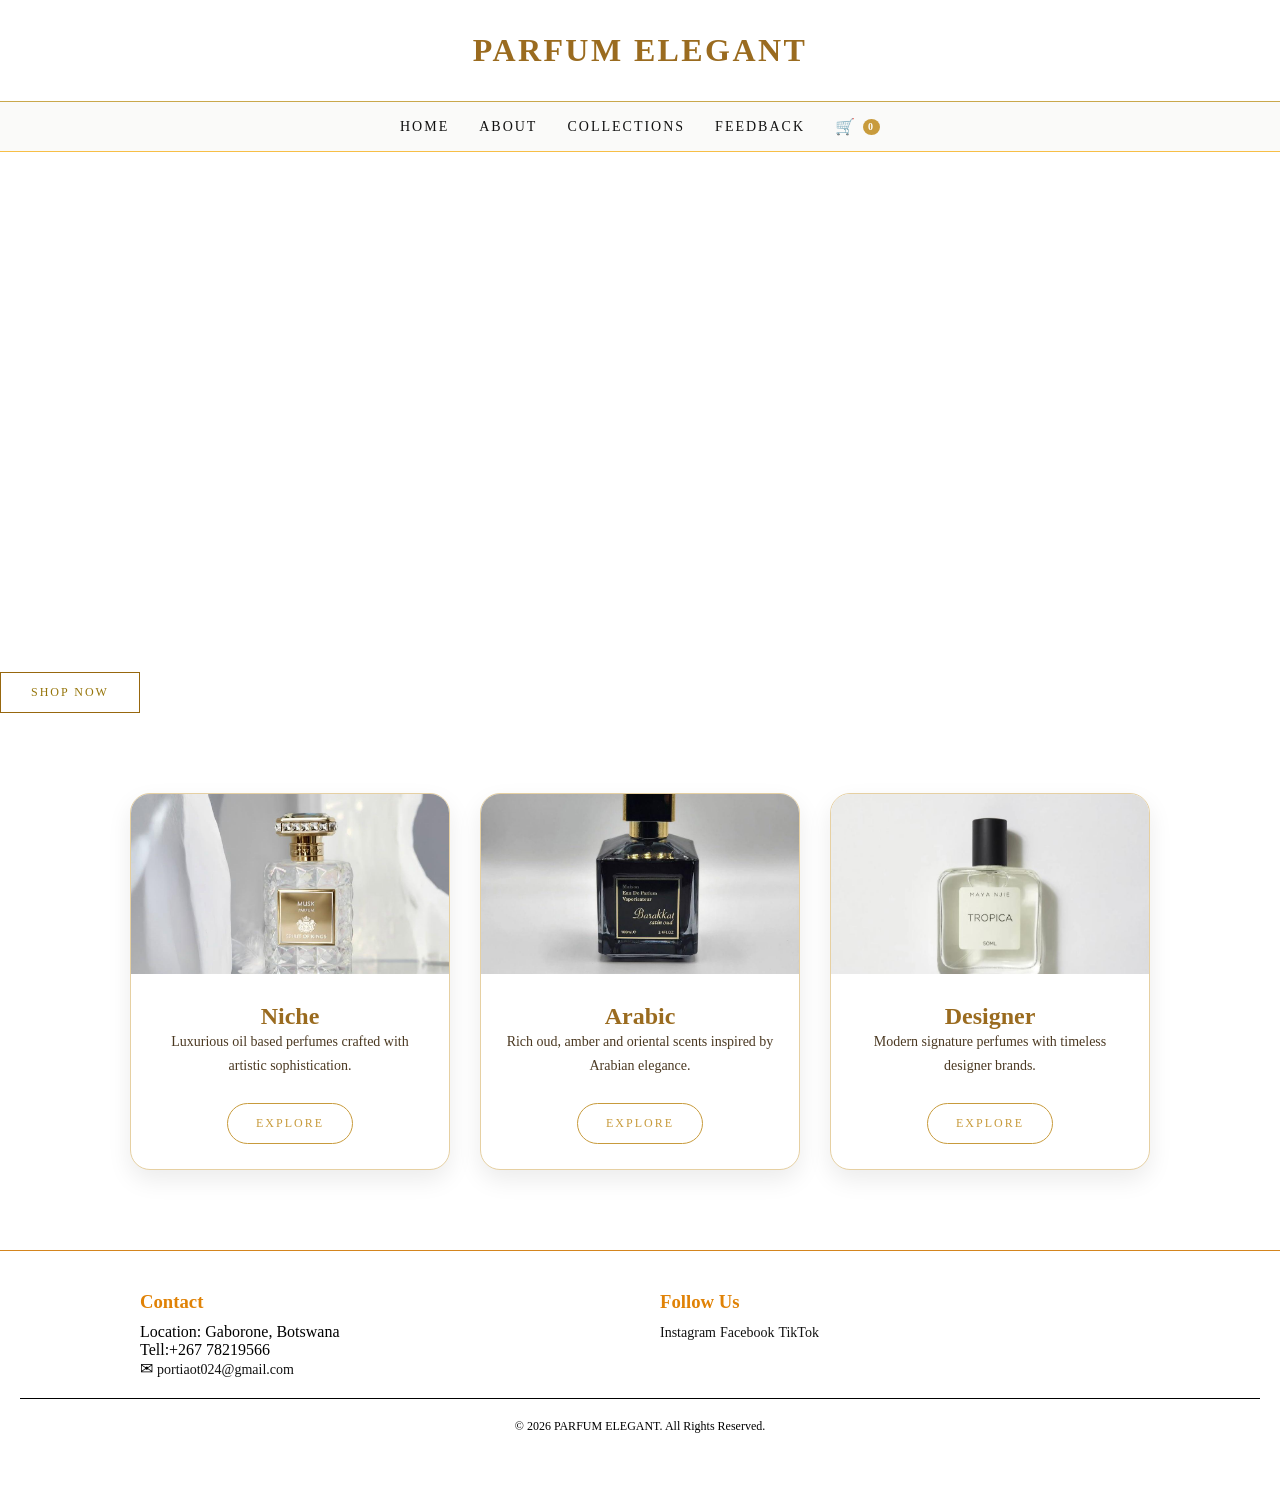
<file: index.html>
<!DOCTYPE html>
<html lang="en">
<head>
  <meta charset="UTF-8">
  <meta name="viewport" content="width=device-width,initial-scale=1.0">
  <link rel="stylesheet" href="style.css">
  <title>home page</title>
</head>
<body>
  <div class="header-title">
    <h1>PARFUM ELEGANT</h1>
  </div>
  <div class="body">
    <header>
    </header> 
    <nav>
        <div class="nav">
        <a href="index.html">Home</a>
        <a href="about.html">About</a>
        <a href="collections.html">Collections</a>
        <a href="feedback.html">Feedback</a>
        <a href="collections.html?openCart=true" class="cart-icon">🛒 <span id="cart-count">0</span></a>
    </div>
    </nav> 
    <nav>
      <div class="slideshow">
        <video autoplay muted loop playsinline class="video v1">
          <source src="video1.mp4" type="video/mp4">
        </video>
        <video autoplay muted loop playsinline class="video v2">
          <source src="video2.mp4" type="video/mp4">
        </video>
      </div>
    </nav>
    <!-- SHOP NOW BUTTON -->
    <a href="collections.html" class="shop-btn">Shop Now</a>
  </div>
</div>
<!-- CATEGORY SECTION -->
<section class="category-section">
  <!-- NICHE -->
  <div class="category-card">
    <img src="img/Niche3.jpg">
    <div class="category-content">
      <h1>Niche</h1>
      <p>
        Luxurious oil based perfumes crafted with artistic sophistication.
      </p>
      <a href="collections.html#niche" class="category-btn"> 
        Explore
      </a>
    </div>
  </div>
  <!-- ARABIC -->
  <div class="category-card">
    <img src="img/arabic8.jpg">
    <div class="category-content">
      <h1>Arabic</h1>
      <p>
        Rich oud, amber and oriental scents inspired by Arabian elegance.
      </p>
      <a href="collections.html#arabic" class="category-btn">
        Explore
      </a>
    </div>
  </div>
  <!-- DESIGNER -->
  <div class="category-card">
    <img src="img/des7.jpg">
    <div class="category-content">
      <h1>Designer</h1>
      <p>
        Modern signature perfumes with timeless designer brands.
      </p>
      <a href="collections.html#designer" class="category-btn">
        Explore
      </a>
    </div>
  </div>
</section>
   <footer class="footer">
  <div class="footer-container">
    <div class="footer-contact">
      <h3>Contact</h3>
      <p>Location: Gaborone, Botswana</p>
      <p>Tell:+267 78219566</p>
      <p>✉ <a href="mailto:portiaot024@gmail.com">portiaot024@gmail.com</a></p>
    </div>
    <div class="footer-social">
      <h3>Follow Us</h3>
      <a href="https://instagram.com" target="_blank">Instagram</a>
      <a href="https://facebook.com" target="_blank">Facebook</a>
      <a href="https://tiktok.com" target="_blank">TikTok</a>
    </div>
  </div>
  <div class="footer-bottom">
    <p>© 2026 PARFUM ELEGANT. All Rights Reserved.</p>
  </div>
</footer>

<script>
  window.addEventListener('DOMContentLoaded', () => {
    updateCartCount();
  });
  
  function updateCartCount() {
    const saved = localStorage.getItem('parfum_elegant_cart');
    let cart = [];
    if (saved) {
      try {
        cart = JSON.parse(saved);
      } catch (e) {
        cart = [];
      }
    }
    const totalCount = cart.reduce((sum, item) => sum + item.qty, 0);
    const countEl = document.getElementById('cart-count');
    if (countEl) {
      countEl.textContent = totalCount;
    }
  }
</script>
</body>
</html>
</file>
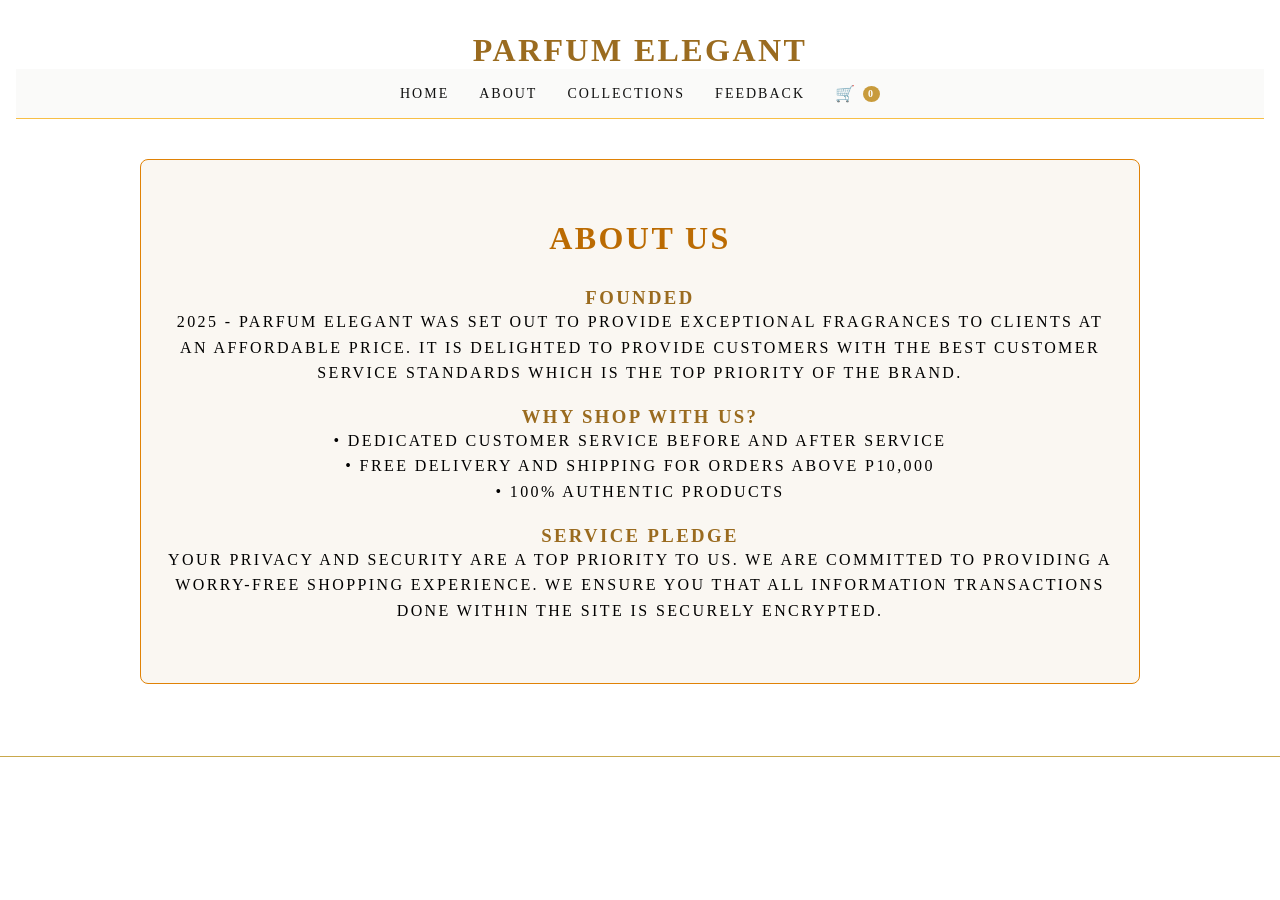
<file: about.html>
<!DOCTYPE html>
<html lang="en">
<head>
  <meta charset="UTF-8">
  <meta name="viewport" content="width=device-width, initial-scale=1.0">
  <link rel="stylesheet" href="style.css">
  <title>About - PARFUM ELEGANT</title>
</head>
<body>
  <div class="header-title">
    <header>
      <h1>PARFUM ELEGANT</h1>
    </header>
    <nav>
      <div class="nav">
        <a href="index.html">Home</a>
        <a href="about.html">About</a>
        <a href="collections.html">Collections</a>
        <a href="feedback.html">Feedback</a>
        <a href="collections.html?openCart=true" class="cart-icon">🛒 <span id="cart-count">0</span></a>
      </div>
    </nav>

    <section id="about" class="about">
      <header>
        <h2>ABOUT US</h2>
      </header>
      
      <h3>FOUNDED</h3>
      <p>2025 - PARFUM ELEGANT was set out to provide exceptional fragrances to clients at an affordable price. It is delighted to provide customers with the best customer service standards which is the top priority of the brand.</p>
      
      <h3>WHY SHOP WITH US?</h3>
      <p>
        • Dedicated customer service before and after service<br>
        • Free delivery and shipping for orders above P10,000<br>
        • 100% authentic products
      </p>

      <h3>SERVICE PLEDGE</h3>
      <p>Your privacy and security are a top priority to us. We are committed to providing a worry-free shopping experience. We ensure you that all information transactions done within the site is securely encrypted.</p>
    </section>

    <footer class="footer-blank"></footer>

  </div>

  <script>
    window.addEventListener('DOMContentLoaded', () => {
      updateCartCount();
    });
    
    function updateCartCount() {
      const saved = localStorage.getItem('parfum_elegant_cart');
      let cart = [];
      if (saved) {
        try {
          cart = JSON.parse(saved);
        } catch (e) {
          cart = [];
        }
      }
      const totalCount = cart.reduce((sum, item) => sum + item.qty, 0);
      const countEl = document.getElementById('cart-count');
      if (countEl) {
        countEl.textContent = totalCount;
      }
    }
  </script>
</body>
</html>
</file>
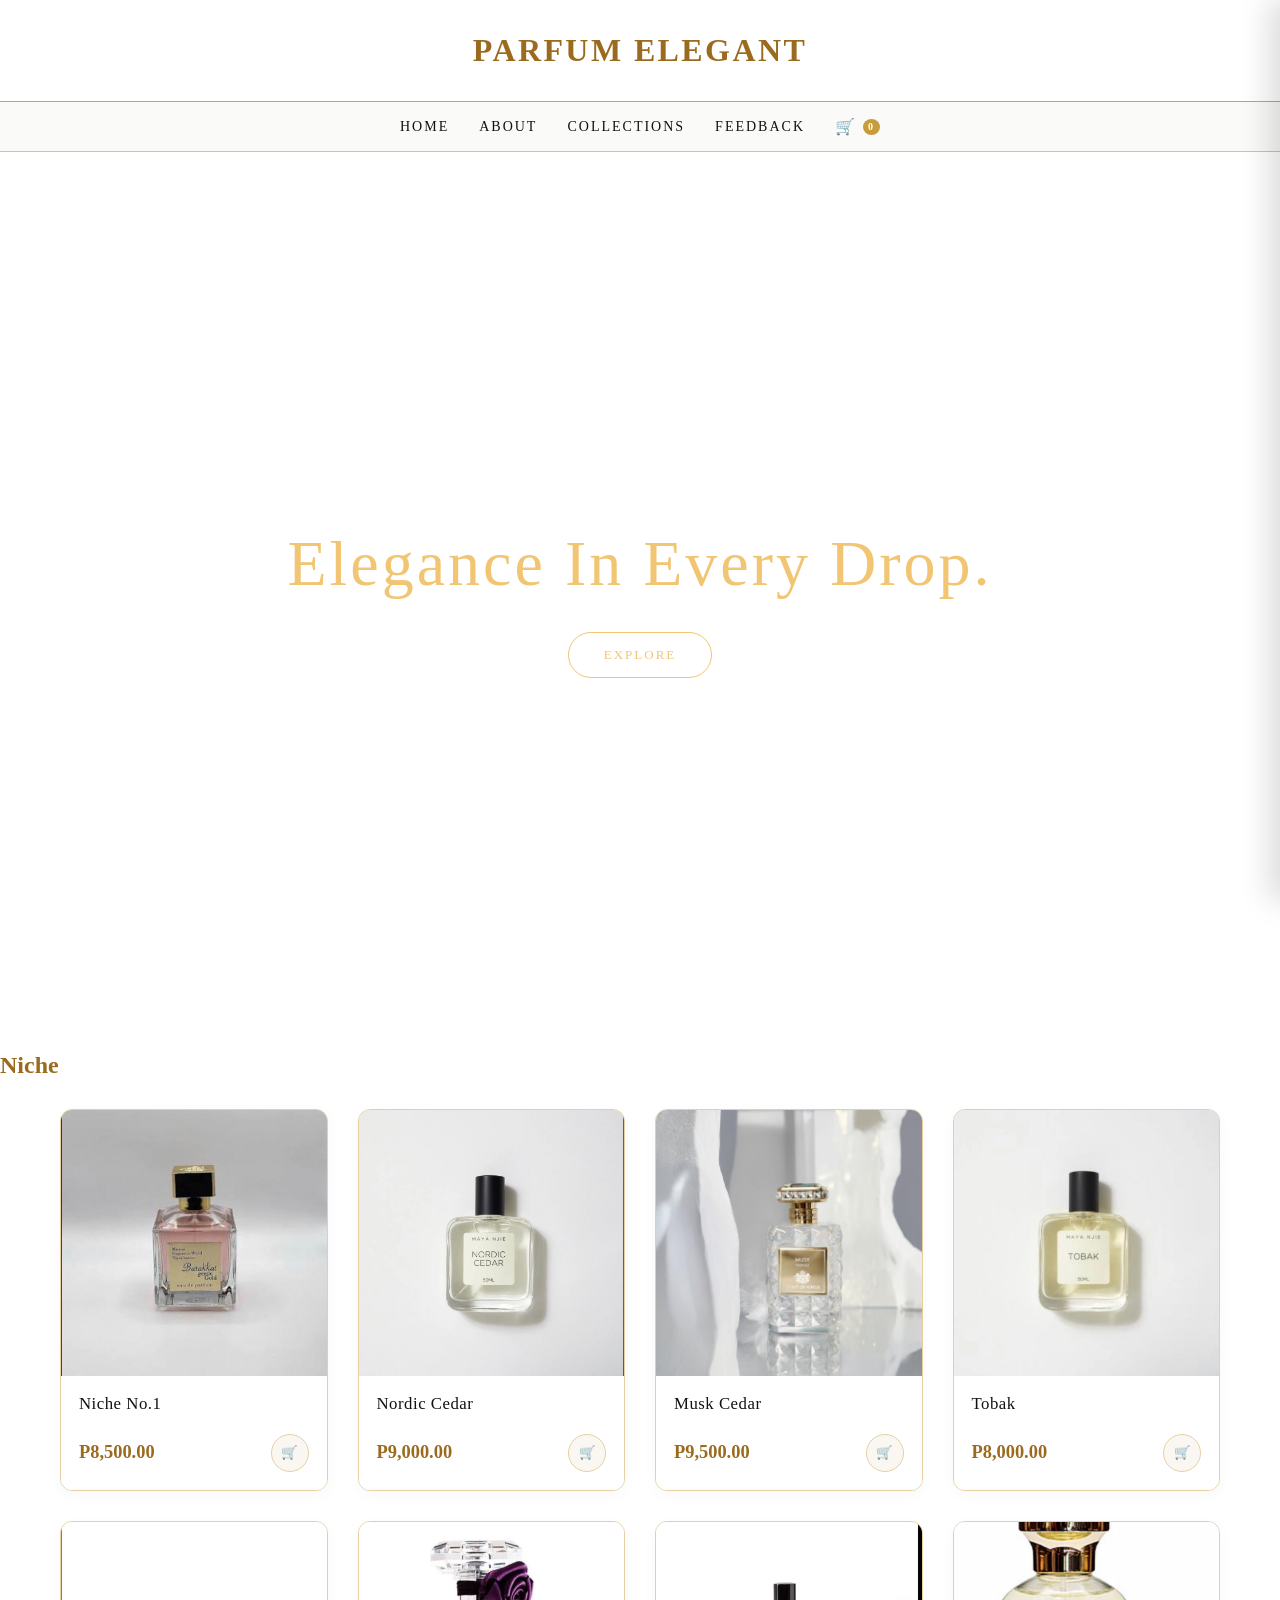
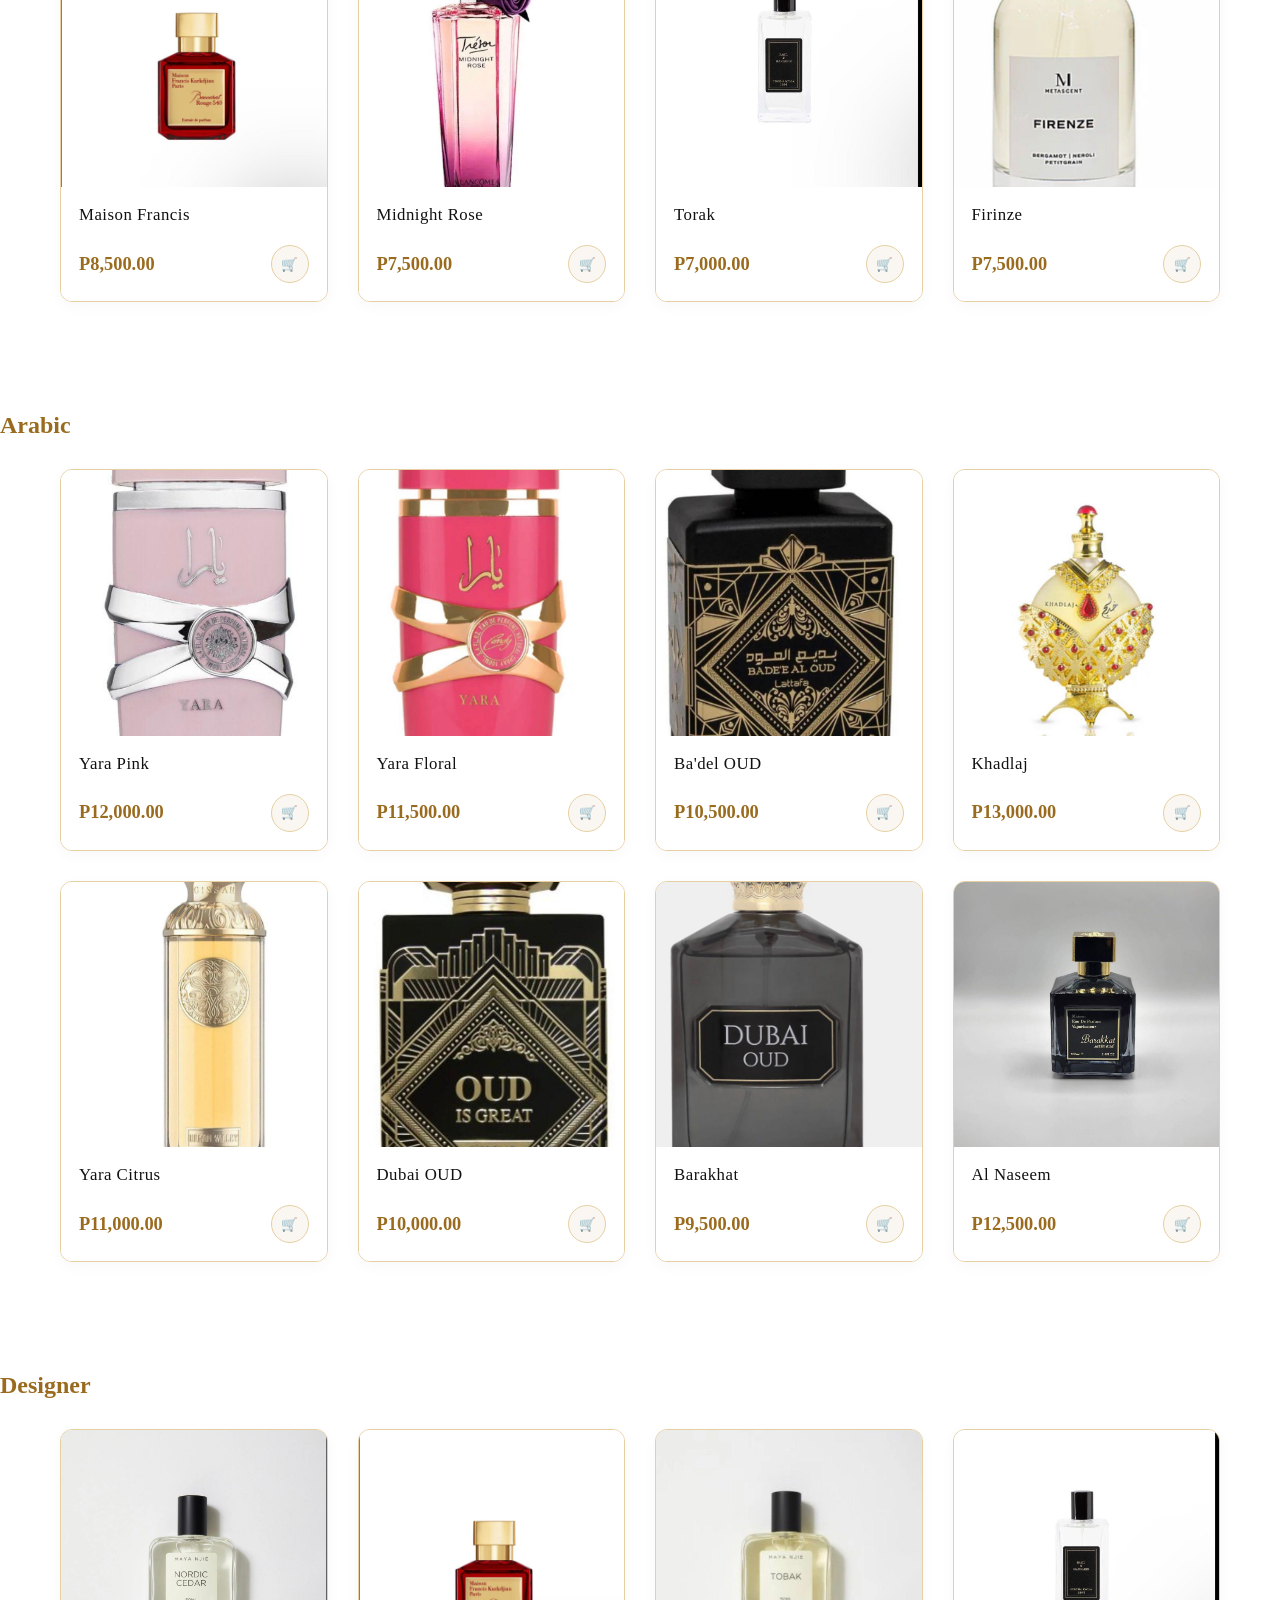
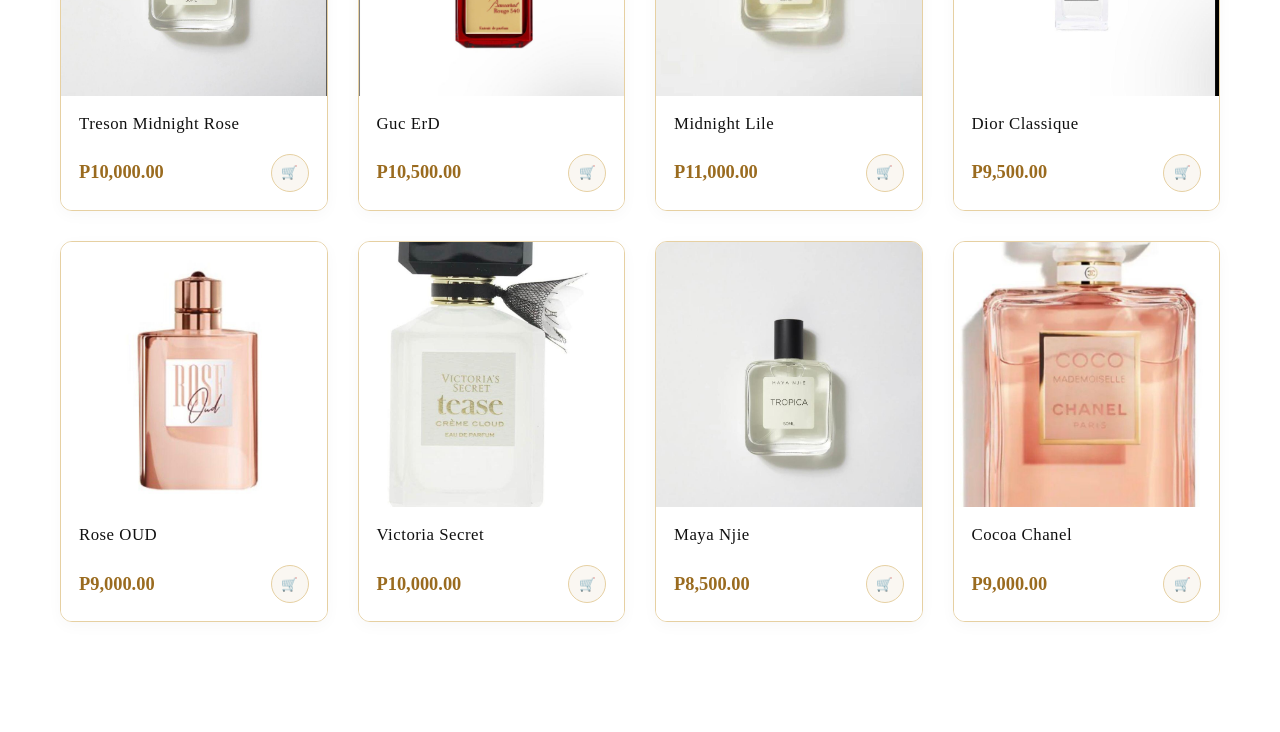
<file: collections.html>
<!DOCTYPE html>
<html lang="en">
<head>
  <meta charset="UTF-8">
  <meta name="viewport" content="width=device-width, initial-scale=1.0">
  <link rel="stylesheet" href="style.css">
  <title>Collections - PARFUM ELEGANT</title>
</head>
<body>

  <div class="header-title">
    <h1>PARFUM ELEGANT</h1>
  </div>
  <nav>
    <div class="nav">
      <a href="index.html">Home</a>
      <a href="about.html">About</a>
      <a href="collections.html">Collections</a>
      <a href="feedback.html">Feedback</a>
      <a href="#" class="cart-icon" onclick="toggleCart(event)">🛒 <span id="cart-count">0</span></a>
    </div>
  </nav>

  <!-- CART DRAWER -->
  <div id="cart-popup" class="cart-popup hidden">
    <div class="cart-header">
      <h3>Your Elegant Cart</h3>
      <button onclick="toggleCart(event)" class="cart-close">✕</button>
    </div>
    <div id="cart-items" class="cart-items">
      <p class="cart-empty">Your cart is currently empty.</p>
    </div>
    <div class="cart-footer">
      <div class="cart-total-row">
        <span>Estimated Total:</span>
        <strong id="cart-total">P0.00</strong>
      </div>
      <button class="place-order-btn" onclick="openCheckoutModal(event)">Proceed to Checkout</button>
    </div>
  </div>
  <div id="cart-overlay" class="cart-overlay hidden" onclick="toggleCart(event)"></div>

  <!-- PREMIUM CHECKOUT MODAL -->
  <div id="checkout-modal" class="checkout-modal hidden">
    <div class="checkout-box">
      <button class="checkout-close" onclick="closeCheckoutModal(event)">✕</button>
      <h2>Checkout Details</h2>
      
      <!-- Simulated Loading Overlay -->
      <div id="checkout-loading" class="loading-overlay hidden">
        <div class="spinner"></div>
        <p>Securing elegant transaction...</p>
      </div>

      <div class="checkout-layout">
        <!-- Form Side -->
        <div class="checkout-form-side">
          <form id="checkout-form" onsubmit="confirmOrder(event)">
            <div class="form-group">
              <label for="checkout-name">Full Name</label>
              <input type="text" id="checkout-name" required placeholder="e.g. Jane Doe">
            </div>
            
            <div class="form-group">
              <label for="checkout-email">Email Address</label>
              <input type="email" id="checkout-email" required placeholder="e.g. jane@example.com">
            </div>
            
            <div class="form-group">
              <label for="checkout-address">Delivery Address</label>
              <textarea id="checkout-address" rows="3" required placeholder="Street address, City, Country"></textarea>
            </div>
            
            <div class="payment-selector-title">Select Payment Method</div>
            <div class="payment-methods-tabs">
              <button type="button" id="pay-tab-card" class="payment-tab-btn active" onclick="switchPaymentMethod('card')">
                <span class="tab-icon">💳</span>
                <span>Credit Card</span>
              </button>
              <button type="button" id="pay-tab-momo" class="payment-tab-btn" onclick="switchPaymentMethod('momo')">
                <span class="tab-icon">📱</span>
                <span>Mobile Money</span>
              </button>
              <button type="button" id="pay-tab-cod" class="payment-tab-btn" onclick="switchPaymentMethod('cod')">
                <span class="tab-icon">💵</span>
                <span>Cash on Delivery</span>
              </button>
            </div>

            <!-- Card Payment Details Subform -->
            <div id="payment-form-card" class="payment-subform">
              <div class="form-group">
                <label for="card-number">Card Number</label>
                <input type="text" id="card-number" placeholder="1234 5678 1234 5678" maxlength="19" required>
              </div>
              <div class="card-row-2">
                <div class="form-group">
                  <label for="card-expiry">Expiry Date</label>
                  <input type="text" id="card-expiry" placeholder="MM/YY" maxlength="5" required>
                </div>
                <div class="form-group">
                  <label for="card-cvv">CVV/CVC</label>
                  <input type="text" id="card-cvv" placeholder="123" maxlength="4" required>
                </div>
              </div>
            </div>

            <!-- Mobile Money Subform -->
            <div id="payment-form-momo" class="payment-subform hidden">
              <div class="form-group">
                <label for="momo-phone">Mobile Money Number</label>
                <input type="text" id="momo-phone" placeholder="e.g. +267 78 219 566">
              </div>
            </div>

            <!-- Cash on Delivery Subform -->
            <div id="payment-form-cod" class="payment-subform hidden">
              <p class="cod-message">No upfront payment required! You will pay cash or card upon delivery. Standard shipping fee applies.</p>
            </div>

            <button type="submit" class="confirm-order-btn">Confirm & Complete Order</button>
          </form>
        </div>

        <!-- Summary Side -->
        <div class="checkout-summary-side">
          <h3>Your Order</h3>
          <div id="checkout-summary-items" class="summary-items-list">
            <!-- Dynamically populated -->
          </div>
          <div class="summary-price-breakdown">
            <div class="breakdown-row">
              <span>Subtotal</span>
              <span id="checkout-subtotal">P0.00</span>
            </div>
            <div class="breakdown-row">
              <span>Delivery</span>
              <span id="checkout-delivery">P0.00</span>
            </div>
            <div class="breakdown-row total">
              <span>Total</span>
              <span id="checkout-total">P0.00</span>
            </div>
          </div>
        </div>
      </div>
    </div>
  </div>

  <!-- ORDER SUCCESS MESSAGE -->
  <div id="order-success" class="order-success hidden">
    <div class="order-success-box">
      <div class="success-icon-container">✓</div>
      <h2>Order Confirmed!</h2>
      <p>Thank you, <strong id="success-user-name">Client</strong>. Your request for luxury scents has been registered with PARFUM ELEGANT.</p>
      
      <div class="success-order-id">
        ORDER ID: <span id="success-order-ref">PE-2026-0001</span>
      </div>

      <div class="success-details">
        <h4>Order Summary</h4>
        <div class="success-detail-row">
          <span>Delivery Details sent to:</span>
          <span id="success-user-email" style="font-weight: 500;"></span>
        </div>
        <div class="success-detail-row">
          <span>Amount Paid/Due:</span>
          <strong id="success-order-total" style="color: #9A6B1F;">P0.00</strong>
        </div>
        <div class="success-detail-row">
          <span>Payment Method:</span>
          <span id="success-pay-method" style="font-weight: 500;"></span>
        </div>
      </div>

      <p style="font-size: 0.9rem; color: #6e583c; font-style: italic; margin-bottom: 25px;">
        "We are preparing your elegant selections with absolute care. We highly appreciate your trust in us!"
      </p>
      <button onclick="closeSuccess()" style="width: 100%;">Continue Shopping</button>
    </div>
  </div>

  <!-- HERO SECTION -->
  <section class="hero-container">
    <!-- VIDEO -->
    <video autoplay muted loop playsinline class="hero-video">
      <source src="video 3.mp4" type="video/mp4">
    </video>
    <!-- DARK OVERLAY -->
    <div class="hero-overlay"></div>
    <!-- content inside video -->
    <div class="hero-content">
      <p class="hero-text">
        Elegance In Every Drop.
      </p>
      <a href="#niche" class="hero-btn">
        Explore
      </a>
    </div>
  </section>

  <!-- NICHE SECTION -->
  <section class="collection niche-content" id="niche">
    <h2>Niche</h2>
    <div class="collection-grid">
      <div class="product-card">
        <div class="product-img-container">
          <img src="img/niche1.jpg" class="product-img" alt="Niche No.1">
          <div class="product-img-overlay">
            <button class="image-cart-btn" onclick="addToCart('Niche No.1', 8500, 'img/niche1.jpg', event)" title="Add to Cart">🛒</button>
          </div>
        </div>
        <div class="product-details">
          <h3 class="product-title">Niche No.1</h3>
          <div class="price-and-cart">
            <span class="product-price">P8,500.00</span>
            <button class="corner-cart-btn" onclick="addToCart('Niche No.1', 8500, 'img/niche1.jpg', event)" title="Add to Cart">🛒</button>
          </div>
        </div>
      </div>
      <div class="product-card">
        <div class="product-img-container">
          <img src="img/niche2.jpg" class="product-img" alt="Nordic Cedar">
          <div class="product-img-overlay">
            <button class="image-cart-btn" onclick="addToCart('Nordic Cedar', 9000, 'img/niche2.jpg', event)" title="Add to Cart">🛒</button>
          </div>
        </div>
        <div class="product-details">
          <h3 class="product-title">Nordic Cedar</h3>
          <div class="price-and-cart">
            <span class="product-price">P9,000.00</span>
            <button class="corner-cart-btn" onclick="addToCart('Nordic Cedar', 9000, 'img/niche2.jpg', event)" title="Add to Cart">🛒</button>
          </div>
        </div>
      </div>
      <div class="product-card">
        <div class="product-img-container">
          <img src="img/Niche3.jpg" class="product-img" alt="Musk Cedar">
          <div class="product-img-overlay">
            <button class="image-cart-btn" onclick="addToCart('Musk Cedar', 9500, 'img/Niche3.jpg', event)" title="Add to Cart">🛒</button>
          </div>
        </div>
        <div class="product-details">
          <h3 class="product-title">Musk Cedar</h3>
          <div class="price-and-cart">
            <span class="product-price">P9,500.00</span>
            <button class="corner-cart-btn" onclick="addToCart('Musk Cedar', 9500, 'img/Niche3.jpg', event)" title="Add to Cart">🛒</button>
          </div>
        </div>
      </div>
      <div class="product-card">
        <div class="product-img-container">
          <img src="img/niche4.jpg" class="product-img" alt="Tobak">
          <div class="product-img-overlay">
            <button class="image-cart-btn" onclick="addToCart('Tobak', 8000, 'img/niche4.jpg', event)" title="Add to Cart">🛒</button>
          </div>
        </div>
        <div class="product-details">
          <h3 class="product-title">Tobak</h3>
          <div class="price-and-cart">
            <span class="product-price">P8,000.00</span>
            <button class="corner-cart-btn" onclick="addToCart('Tobak', 8000, 'img/niche4.jpg', event)" title="Add to Cart">🛒</button>
          </div>
        </div>
      </div>
      <div class="product-card">
        <div class="product-img-container">
          <img src="img/niche5.jpg" class="product-img" alt="Maison Francis">
          <div class="product-img-overlay">
            <button class="image-cart-btn" onclick="addToCart('Maison Francis', 8500, 'img/niche5.jpg', event)" title="Add to Cart">🛒</button>
          </div>
        </div>
        <div class="product-details">
          <h3 class="product-title">Maison Francis</h3>
          <div class="price-and-cart">
            <span class="product-price">P8,500.00</span>
            <button class="corner-cart-btn" onclick="addToCart('Maison Francis', 8500, 'img/niche5.jpg', event)" title="Add to Cart">🛒</button>
          </div>
        </div>
      </div>
      <div class="product-card">
        <div class="product-img-container">
          <img src="img/niche6.jpg" class="product-img" alt="Midnight Rose">
          <div class="product-img-overlay">
            <button class="image-cart-btn" onclick="addToCart('Midnight Rose', 7500, 'img/niche6.jpg', event)" title="Add to Cart">🛒</button>
          </div>
        </div>
        <div class="product-details">
          <h3 class="product-title">Midnight Rose</h3>
          <div class="price-and-cart">
            <span class="product-price">P7,500.00</span>
            <button class="corner-cart-btn" onclick="addToCart('Midnight Rose', 7500, 'img/niche6.jpg', event)" title="Add to Cart">🛒</button>
          </div>
        </div>
      </div>
      <div class="product-card">
        <div class="product-img-container">
          <img src="img/niche7.jpg" class="product-img" alt="Torak">
          <div class="product-img-overlay">
            <button class="image-cart-btn" onclick="addToCart('Torak', 7000, 'img/niche7.jpg', event)" title="Add to Cart">🛒</button>
          </div>
        </div>
        <div class="product-details">
          <h3 class="product-title">Torak</h3>
          <div class="price-and-cart">
            <span class="product-price">P7,000.00</span>
            <button class="corner-cart-btn" onclick="addToCart('Torak', 7000, 'img/niche7.jpg', event)" title="Add to Cart">🛒</button>
          </div>
        </div>
      </div>
      <div class="product-card">
        <div class="product-img-container">
          <img src="img/niche8.jpg" class="product-img" alt="Firinze">
          <div class="product-img-overlay">
            <button class="image-cart-btn" onclick="addToCart('Firinze', 7500, 'img/niche8.jpg', event)" title="Add to Cart">🛒</button>
          </div>
        </div>
        <div class="product-details">
          <h3 class="product-title">Firinze</h3>
          <div class="price-and-cart">
            <span class="product-price">P7,500.00</span>
            <button class="corner-cart-btn" onclick="addToCart('Firinze', 7500, 'img/niche8.jpg', event)" title="Add to Cart">🛒</button>
          </div>
        </div>
      </div>
    </div>
  </section>

  <!-- ARABIC SECTION -->
  <section class="collection arabic-content" id="arabic">
    <h2>Arabic</h2>
    <div class="collection-grid">
      <div class="product-card">
        <div class="product-img-container">
          <img src="img/arabic1.jpg" class="product-img" alt="Yara Pink">
          <div class="product-img-overlay">
            <button class="image-cart-btn" onclick="addToCart('Yara Pink', 12000, 'img/arabic1.jpg', event)" title="Add to Cart">🛒</button>
          </div>
        </div>
        <div class="product-details">
          <h3 class="product-title">Yara Pink</h3>
          <div class="price-and-cart">
            <span class="product-price">P12,000.00</span>
            <button class="corner-cart-btn" onclick="addToCart('Yara Pink', 12000, 'img/arabic1.jpg', event)" title="Add to Cart">🛒</button>
          </div>
        </div>
      </div>
      <div class="product-card">
        <div class="product-img-container">
          <img src="img/arabic2.jpg" class="product-img" alt="Yara Floral">
          <div class="product-img-overlay">
            <button class="image-cart-btn" onclick="addToCart('Yara Floral', 11500, 'img/arabic2.jpg', event)" title="Add to Cart">🛒</button>
          </div>
        </div>
        <div class="product-details">
          <h3 class="product-title">Yara Floral</h3>
          <div class="price-and-cart">
            <span class="product-price">P11,500.00</span>
            <button class="corner-cart-btn" onclick="addToCart('Yara Floral', 11500, 'img/arabic2.jpg', event)" title="Add to Cart">🛒</button>
          </div>
        </div>
      </div>
      <div class="product-card">
        <div class="product-img-container">
          <img src="img/arabic3.jpg" class="product-img" alt="Ba'del OUD">
          <div class="product-img-overlay">
            <button class="image-cart-btn" onclick="addToCart('Ba\'del OUD', 10500, 'img/arabic3.jpg', event)" title="Add to Cart">🛒</button>
          </div>
        </div>
        <div class="product-details">
          <h3 class="product-title">Ba'del OUD</h3>
          <div class="price-and-cart">
            <span class="product-price">P10,500.00</span>
            <button class="corner-cart-btn" onclick="addToCart('Ba\'del OUD', 10500, 'img/arabic3.jpg', event)" title="Add to Cart">🛒</button>
          </div>
        </div>
      </div>
      <div class="product-card">
        <div class="product-img-container">
          <img src="img/arabic4.jpg" class="product-img" alt="Khadlaj">
          <div class="product-img-overlay">
            <button class="image-cart-btn" onclick="addToCart('Khadlaj', 13000, 'img/arabic4.jpg', event)" title="Add to Cart">🛒</button>
          </div>
        </div>
        <div class="product-details">
          <h3 class="product-title">Khadlaj</h3>
          <div class="price-and-cart">
            <span class="product-price">P13,000.00</span>
            <button class="corner-cart-btn" onclick="addToCart('Khadlaj', 13000, 'img/arabic4.jpg', event)" title="Add to Cart">🛒</button>
          </div>
        </div>
      </div>
      <div class="product-card">
        <div class="product-img-container">
          <img src="img/arabic5.jpg" class="product-img" alt="Yara Citrus">
          <div class="product-img-overlay">
            <button class="image-cart-btn" onclick="addToCart('Yara Citrus', 11000, 'img/arabic5.jpg', event)" title="Add to Cart">🛒</button>
          </div>
        </div>
        <div class="product-details">
          <h3 class="product-title">Yara Citrus</h3>
          <div class="price-and-cart">
            <span class="product-price">P11,000.00</span>
            <button class="corner-cart-btn" onclick="addToCart('Yara Citrus', 11000, 'img/arabic5.jpg', event)" title="Add to Cart">🛒</button>
          </div>
        </div>
      </div>
      <div class="product-card">
        <div class="product-img-container">
          <img src="img/arabic6.jpg" class="product-img" alt="Dubai OUD">
          <div class="product-img-overlay">
            <button class="image-cart-btn" onclick="addToCart('Dubai OUD', 10000, 'img/arabic6.jpg', event)" title="Add to Cart">🛒</button>
          </div>
        </div>
        <div class="product-details">
          <h3 class="product-title">Dubai OUD</h3>
          <div class="price-and-cart">
            <span class="product-price">P10,000.00</span>
            <button class="corner-cart-btn" onclick="addToCart('Dubai OUD', 10000, 'img/arabic6.jpg', event)" title="Add to Cart">🛒</button>
          </div>
        </div>
      </div>
      <div class="product-card">
        <div class="product-img-container">
          <img src="img/arabic7.jpg" class="product-img" alt="Barakhat">
          <div class="product-img-overlay">
            <button class="image-cart-btn" onclick="addToCart('Barakhat', 9500, 'img/arabic7.jpg', event)" title="Add to Cart">🛒</button>
          </div>
        </div>
        <div class="product-details">
          <h3 class="product-title">Barakhat</h3>
          <div class="price-and-cart">
            <span class="product-price">P9,500.00</span>
            <button class="corner-cart-btn" onclick="addToCart('Barakhat', 9500, 'img/arabic7.jpg', event)" title="Add to Cart">🛒</button>
          </div>
        </div>
      </div>
      <div class="product-card">
        <div class="product-img-container">
          <img src="img/arabic8.jpg" class="product-img" alt="Al Naseem">
          <div class="product-img-overlay">
            <button class="image-cart-btn" onclick="addToCart('Al Naseem', 12500, 'img/arabic8.jpg', event)" title="Add to Cart">🛒</button>
          </div>
        </div>
        <div class="product-details">
          <h3 class="product-title">Al Naseem</h3>
          <div class="price-and-cart">
            <span class="product-price">P12,500.00</span>
            <button class="corner-cart-btn" onclick="addToCart('Al Naseem', 12500, 'img/arabic8.jpg', event)" title="Add to Cart">🛒</button>
          </div>
        </div>
      </div>
    </div>
  </section>

  <!-- DESIGNER SECTION -->
  <section class="collection designer-content" id="designer">
    <h2>Designer</h2>
    <div class="collection-grid">
      <div class="product-card">
        <div class="product-img-container">
          <img src="img/des2.jpg" class="product-img" alt="Treson Midnight Rose">
          <div class="product-img-overlay">
            <button class="image-cart-btn" onclick="addToCart('Treson Midnight Rose', 10000, 'img/des2.jpg', event)" title="Add to Cart">🛒</button>
          </div>
        </div>
        <div class="product-details">
          <h3 class="product-title">Treson Midnight Rose</h3>
          <div class="price-and-cart">
            <span class="product-price">P10,000.00</span>
            <button class="corner-cart-btn" onclick="addToCart('Treson Midnight Rose', 10000, 'img/des2.jpg', event)" title="Add to Cart">🛒</button>
          </div>
        </div>
      </div>
      <div class="product-card">
        <div class="product-img-container">
          <img src="img/des1.jpg" class="product-img" alt="Guc ErD">
          <div class="product-img-overlay">
            <button class="image-cart-btn" onclick="addToCart('Guc ErD', 10500, 'img/des1.jpg', event)" title="Add to Cart">🛒</button>
          </div>
        </div>
        <div class="product-details">
          <h3 class="product-title">Guc ErD</h3>
          <div class="price-and-cart">
            <span class="product-price">P10,500.00</span>
            <button class="corner-cart-btn" onclick="addToCart('Guc ErD', 10500, 'img/des1.jpg', event)" title="Add to Cart">🛒</button>
          </div>
        </div>
      </div>
      <div class="product-card">
        <div class="product-img-container">
          <img src="img/des3.jpg" class="product-img" alt="Midnight Lile">
          <div class="product-img-overlay">
            <button class="image-cart-btn" onclick="addToCart('Midnight Lile', 11000, 'img/des3.jpg', event)" title="Add to Cart">🛒</button>
          </div>
        </div>
        <div class="product-details">
          <h3 class="product-title">Midnight Lile</h3>
          <div class="price-and-cart">
            <span class="product-price">P11,000.00</span>
            <button class="corner-cart-btn" onclick="addToCart('Midnight Lile', 11000, 'img/des3.jpg', event)" title="Add to Cart">🛒</button>
          </div>
        </div>
      </div>
      <div class="product-card">
        <div class="product-img-container">
          <img src="img/des4.jpg" class="product-img" alt="Dior Classique">
          <div class="product-img-overlay">
            <button class="image-cart-btn" onclick="addToCart('Dior Classique', 9500, 'img/des4.jpg', event)" title="Add to Cart">🛒</button>
          </div>
        </div>
        <div class="product-details">
          <h3 class="product-title">Dior Classique</h3>
          <div class="price-and-cart">
            <span class="product-price">P9,500.00</span>
            <button class="corner-cart-btn" onclick="addToCart('Dior Classique', 9500, 'img/des4.jpg', event)" title="Add to Cart">🛒</button>
          </div>
        </div>
      </div>
      <div class="product-card">
        <div class="product-img-container">
          <img src="img/des5.jpg" class="product-img" alt="Rose OUD">
          <div class="product-img-overlay">
            <button class="image-cart-btn" onclick="addToCart('Rose OUD', 9000, 'img/des5.jpg', event)" title="Add to Cart">🛒</button>
          </div>
        </div>
        <div class="product-details">
          <h3 class="product-title">Rose OUD</h3>
          <div class="price-and-cart">
            <span class="product-price">P9,000.00</span>
            <button class="corner-cart-btn" onclick="addToCart('Rose OUD', 9000, 'img/des5.jpg', event)" title="Add to Cart">🛒</button>
          </div>
        </div>
      </div>
      <div class="product-card">
        <div class="product-img-container">
          <img src="img/des6.jpg" class="product-img" alt="Victoria Secret">
          <div class="product-img-overlay">
            <button class="image-cart-btn" onclick="addToCart('Victoria Secret', 10000, 'img/des6.jpg', event)" title="Add to Cart">🛒</button>
          </div>
        </div>
        <div class="product-details">
          <h3 class="product-title">Victoria Secret</h3>
          <div class="price-and-cart">
            <span class="product-price">P10,000.00</span>
            <button class="corner-cart-btn" onclick="addToCart('Victoria Secret', 10000, 'img/des6.jpg', event)" title="Add to Cart">🛒</button>
          </div>
        </div>
      </div>
      <div class="product-card">
        <div class="product-img-container">
          <img src="img/des7.jpg" class="product-img" alt="Maya Njie">
          <div class="product-img-overlay">
            <button class="image-cart-btn" onclick="addToCart('Maya Njie', 8500, 'img/des7.jpg', event)" title="Add to Cart">🛒</button>
          </div>
        </div>
        <div class="product-details">
          <h3 class="product-title">Maya Njie</h3>
          <div class="price-and-cart">
            <span class="product-price">P8,500.00</span>
            <button class="corner-cart-btn" onclick="addToCart('Maya Njie', 8500, 'img/des7.jpg', event)" title="Add to Cart">🛒</button>
          </div>
        </div>
      </div>
      <div class="product-card">
        <div class="product-img-container">
          <img src="img/des8.jpg" class="product-img" alt="Cocoa Chanel">
          <div class="product-img-overlay">
            <button class="image-cart-btn" onclick="addToCart('Cocoa Chanel', 9000, 'img/des8.jpg', event)" title="Add to Cart">🛒</button>
          </div>
        </div>
        <div class="product-details">
          <h3 class="product-title">Cocoa Chanel</h3>
          <div class="price-and-cart">
            <span class="product-price">P9,000.00</span>
            <button class="corner-cart-btn" onclick="addToCart('Cocoa Chanel', 9000, 'img/des8.jpg', event)" title="Add to Cart">🛒</button>
          </div>
        </div>
      </div>
    </div>
  </section>

  <script>
    let cart = [];
    let currentPaymentMethod = 'card';

    // Load cart from localStorage on page load
    window.addEventListener('DOMContentLoaded', () => {
      loadCart();
      if (window.location.search.includes('openCart=true') || window.location.hash === '#cart') {
        openCartDrawer();
      }
      
      // Add card input formatters if they exist
      const cardNum = document.getElementById('card-number');
      if (cardNum) {
        cardNum.addEventListener('input', (e) => {
          let value = e.target.value.replace(/\s+/g, '').replace(/[^0-9]/gi, '');
          let matches = value.match(/\d{4,16}/g);
          let match = (matches && matches[0]) || '';
          let parts = [];

          for (let i = 0, len = match.length; i < len; i += 4) {
            parts.push(match.substring(i, i + 4));
          }

          if (parts.length > 0) {
            e.target.value = parts.join(' ');
          } else {
            e.target.value = value;
          }
        });
      }

      const cardExpiry = document.getElementById('card-expiry');
      if (cardExpiry) {
        cardExpiry.addEventListener('input', (e) => {
          let value = e.target.value.replace(/\s+/g, '').replace(/[^0-9]/gi, '');
          if (value.length > 2) {
            e.target.value = value.substring(0, 2) + '/' + value.substring(2, 4);
          } else {
            e.target.value = value;
          }
        });
      }
    });

    function saveCart() {
      localStorage.setItem('parfum_elegant_cart', JSON.stringify(cart));
    }

    function loadCart() {
      const saved = localStorage.getItem('parfum_elegant_cart');
      if (saved) {
        try {
          cart = JSON.parse(saved);
        } catch (e) {
          cart = [];
        }
      }
      updateCartCount();
      renderCartItems();
    }

    function addToCart(name, price, img, event) {
      if (event) {
        event.preventDefault();
        event.stopPropagation();
      }
      const existing = cart.find(item => item.name === name);
      if (existing) {
        existing.qty += 1;
      } else {
        cart.push({ name, price, img, qty: 1 });
      }
      saveCart();
      updateCartCount();
      renderCartItems();
      
      // Auto open cart drawer when adding item (as per user request: "take user to view their cart")
      openCartDrawer();
    }

    function updateQuantity(index, delta) {
      cart[index].qty += delta;
      if (cart[index].qty <= 0) {
        cart.splice(index, 1);
      }
      saveCart();
      updateCartCount();
      renderCartItems();
    }

    function removeFromCart(index) {
      cart.splice(index, 1);
      saveCart();
      updateCartCount();
      renderCartItems();
    }

    function updateCartCount() {
      const totalCount = cart.reduce((sum, item) => sum + item.qty, 0);
      document.getElementById('cart-count').textContent = totalCount;
    }

    function renderCartItems() {
      const container = document.getElementById('cart-items');
      if (!container) return;

      if (cart.length === 0) {
        container.innerHTML = '<p class="cart-empty">Your cart is currently empty.</p>';
        document.getElementById('cart-total').textContent = 'P0.00';
        return;
      }

      container.innerHTML = cart.map((item, i) => `
        <div class="cart-item">
          <img src="${item.img || 'img/niche1.jpg'}" class="cart-item-img" alt="${item.name}">
          <div class="cart-item-details">
            <span class="cart-item-name">${item.name}</span>
            <span class="cart-item-price">P${item.price.toLocaleString()}.00</span>
          </div>
          <div class="cart-item-actions">
            <div class="qty-selector">
              <button class="qty-btn" onclick="updateQuantity(${i}, -1)">-</button>
              <span class="qty-num">${item.qty}</span>
              <button class="qty-btn" onclick="updateQuantity(${i}, 1)">+</button>
            </div>
            <button class="cart-item-remove" onclick="removeFromCart(${i})" title="Remove item">✕</button>
          </div>
        </div>
      `).join('');

      const total = cart.reduce((sum, item) => sum + item.price * item.qty, 0);
      document.getElementById('cart-total').textContent = 'P' + total.toLocaleString() + '.00';
    }

    function openCartDrawer() {
      document.getElementById('cart-popup').classList.remove('hidden');
      document.getElementById('cart-overlay').classList.remove('hidden');
    }

    function toggleCart(event) {
      if (event) event.preventDefault();
      document.getElementById('cart-popup').classList.toggle('hidden');
      document.getElementById('cart-overlay').classList.toggle('hidden');
    }

    // Checkout modal actions
    function openCheckoutModal(event) {
      if (event) event.preventDefault();
      if (cart.length === 0) {
        alert('Your cart is empty! Please add elegant fragrances to your cart first.');
        return;
      }
      
      // Close cart drawer
      document.getElementById('cart-popup').classList.add('hidden');
      document.getElementById('cart-overlay').classList.add('hidden');

      // Build Order Summary
      const summaryContainer = document.getElementById('checkout-summary-items');
      summaryContainer.innerHTML = cart.map(item => `
        <div class="summary-item-row">
          <span>${item.name} (x${item.qty})</span>
          <span>P${(item.price * item.qty).toLocaleString()}.00</span>
        </div>
      `).join('');

      const subtotal = cart.reduce((sum, item) => sum + item.price * item.qty, 0);
      const delivery = subtotal >= 10000 ? 0 : 150;
      const grandTotal = subtotal + delivery;

      document.getElementById('checkout-subtotal').textContent = 'P' + subtotal.toLocaleString() + '.00';
      document.getElementById('checkout-delivery').textContent = delivery === 0 ? 'FREE' : 'P' + delivery.toLocaleString() + '.00';
      document.getElementById('checkout-total').textContent = 'P' + grandTotal.toLocaleString() + '.00';

      // Open modal
      document.getElementById('checkout-modal').classList.remove('hidden');
    }

    function closeCheckoutModal(event) {
      if (event) event.preventDefault();
      document.getElementById('checkout-modal').classList.add('hidden');
    }

    function switchPaymentMethod(method) {
      currentPaymentMethod = method;
      
      // Toggle active tabs
      document.getElementById('pay-tab-card').classList.remove('active');
      document.getElementById('pay-tab-momo').classList.remove('active');
      document.getElementById('pay-tab-cod').classList.remove('active');
      
      document.getElementById(`pay-tab-${method}`).classList.add('active');

      // Toggle subforms
      document.getElementById('payment-form-card').classList.add('hidden');
      document.getElementById('payment-form-momo').classList.add('hidden');
      document.getElementById('payment-form-cod').classList.add('hidden');

      document.getElementById(`payment-form-${method}`).classList.remove('hidden');

      // Adjust form validation fields dynamically
      const cardInputs = document.querySelectorAll('#payment-form-card input');
      const momoInputs = document.querySelectorAll('#payment-form-momo input');

      if (method === 'card') {
        cardInputs.forEach(i => i.setAttribute('required', 'true'));
        momoInputs.forEach(i => i.removeAttribute('required'));
      } else if (method === 'momo') {
        cardInputs.forEach(i => i.removeAttribute('required'));
        momoInputs.forEach(i => i.setAttribute('required', 'true'));
      } else {
        cardInputs.forEach(i => i.removeAttribute('required'));
        momoInputs.forEach(i => i.removeAttribute('required'));
      }
    }

    function confirmOrder(event) {
      event.preventDefault();

      // Additional manual validation for active payment details
      if (currentPaymentMethod === 'card') {
        const cardNum = document.getElementById('card-number').value.trim();
        const expiry = document.getElementById('card-expiry').value.trim();
        const cvv = document.getElementById('card-cvv').value.trim();
        
        if (cardNum.length < 15) {
          alert('Please enter a valid credit card number.');
          return;
        }
        if (expiry.length < 5) {
          alert('Please enter a valid expiration date (MM/YY).');
          return;
        }
        if (cvv.length < 3) {
          alert('Please enter a valid CVV.');
          return;
        }
      } else if (currentPaymentMethod === 'momo') {
        const phone = document.getElementById('momo-phone').value.trim();
        if (phone.length < 7) {
          alert('Please enter a valid Mobile Money number.');
          return;
        }
      }

      // Show simulated loader spinner to wow user
      const loader = document.getElementById('checkout-loading');
      loader.classList.remove('hidden');

      setTimeout(() => {
        // Retrieve values for personalization
        const userName = document.getElementById('checkout-name').value;
        const userEmail = document.getElementById('checkout-email').value;
        const subtotal = cart.reduce((sum, item) => sum + item.price * item.qty, 0);
        const delivery = subtotal >= 10000 ? 0 : 150;
        const finalTotal = subtotal + delivery;

        // Generate custom order reference number
        const randRef = Math.floor(1000 + Math.random() * 9000);
        const orderId = `PE-2026-${randRef}`;

        // Populate success message personalization
        document.getElementById('success-user-name').textContent = userName;
        document.getElementById('success-user-email').textContent = userEmail;
        document.getElementById('success-order-total').textContent = 'P' + finalTotal.toLocaleString() + '.00';
        document.getElementById('success-order-ref').textContent = orderId;
        
        let paymentLabel = 'Credit Card';
        if (currentPaymentMethod === 'momo') paymentLabel = 'Mobile Money';
        if (currentPaymentMethod === 'cod') paymentLabel = 'Cash on Delivery';
        document.getElementById('success-pay-method').textContent = paymentLabel;

        // Reset form
        document.getElementById('checkout-form').reset();
        
        // Clear Cart
        cart = [];
        saveCart();
        updateCartCount();
        renderCartItems();

        // Close loading state and checkout modal
        loader.classList.add('hidden');
        closeCheckoutModal();

        // Open appreciative success popup
        document.getElementById('order-success').classList.remove('hidden');
      }, 1500); // 1.5 seconds loading simulation
    }

    function closeSuccess() {
      document.getElementById('order-success').classList.add('hidden');
    }
  </script>


</body>
</html>
</file>
<file: style.css>
* {
  margin: 0; 
  padding: 0; 
  box-sizing: border-box;
  margin: 0;
  padding: 0;
  box-sizing: border-box;
}
html {
  scroll-behavior: smooth;
}
/* GLOBAL */
body {
  background-color: #ffffff;
  color: #e8d9a0;
  font-family: 'Georgia', serif;
}

h1, h2, h3,p{
  color: #9A6B1F;
  
}

/* HEADER TITLE */
.header-title {
  text-align: center;
  padding: 2rem 1rem;
  letter-spacing: 0.15em;
  text-transform: uppercase;
  color: #c9a84c;
  border-bottom:0.5px solid #c9a84c;
}

/* NAVIGATION */
.nav {
  display: flex;
  justify-content: center;
  align-items: center;
  gap: 30px;
  list-style: none;
  padding: 15px;
  background: #fafaf9;
  border-bottom: 1px solid #f7bf47;
}

.nav a {
  text-decoration: none;
  color: #111111;
  font-size: 14px;
  letter-spacing: 2px;
  text-transform: uppercase;

}

.nav a:hover {
  color: #c89B3c;
}

/* SLIDESHOW */
.slideshow {
  position: relative;
  height: 500px;
  overflow:hidden;
}

.video {
  position: absolute;
  width: 100%;
  height: 100%;
  object-fit: cover;
  top: 0;
  left: 0;
  opacity: 0;
}

/* Animations */
.v1 {
  animation: slide1 5s infinite;
}

.v2 {
  animation: slide2 5s infinite;
}

@keyframes slide1 {
  0%, 45% { opacity: 1; }
  50%, 95% { opacity: 0; }
  100% { opacity: 1; }
}

@keyframes slide2 {
  0%, 45% { opacity: 0; }
  50%, 95% { opacity: 1; }
  100% { opacity: 1; }
}

/* CONTENT OVER SLIDES */
.content {
  position: relative;
  z-index: 2;
  text-align: center;
  top: 40%;
  color: #f89d25;
}

/* BUTTON */
.shop-btn {
  display: inline-block;
  margin-top: 20px;
  padding: 12px 30px;
  border: 1px solid #97670e;
  color: #96750a;
  text-decoration: none;
  text-transform: uppercase;
  letter-spacing: 2px;
  font-size: 12px;
  transition: 0.3s ease;
}

.shop-btn:hover {
  background: #C89B3C;
  color: #e6d706;
}

/* ABOUT SECTION */
#about {
  padding: 60px 20px;
  max-width: 1000px;
  margin: 40px auto;
  background: #FAF7F2;
  border: 1px solid #e08206;
  border-radius: 8px;
}
/* =========================
   CATEGORY SECTION
========================= */

.category-section {
  display: flex;
  justify-content: center;
  gap: 30px;

  padding: 80px 8%;

  background: #ffff;

  flex-wrap: wrap;
}

/* CATEGORY CARD */
.category-card {
  width: 320px;

  background: white;

  border-radius: 20px;

  overflow: hidden;

  border: 1px solid #e6d0a2;

  transition: 0.4s ease;

  box-shadow: 0 10px 25px rgba(0,0,0,0.08);
}

/* HOVER */
.category-card:hover {
  transform: translateY(-10px);

  box-shadow: 0 15px 40px rgba(0,0,0,0.12);
}

/* IMAGE */
.category-card img {
  width: 100%;
  height: 180px;

  object-fit: cover;
}

/* CONTENT */
.category-content {
  padding: 25px;

  text-align: center;
}

/* TITLE */
.category-content h2 {
  color: #C89B3C;

  font-size: 2rem;

  margin-bottom: 12px;
}

/* TEXT */
.category-content p {
  color: #4b3922;

  line-height: 1.7;

  font-size: 14px;

  margin-bottom: 25px;
}

/* BUTTON */
.category-btn {
  display: inline-block;

  padding: 12px 28px;

  border: 1px solid #C89B3C;

  border-radius: 30px;

  text-decoration: none;

  color: #C89B3C;

  text-transform: uppercase;

  letter-spacing: 2px;

  font-size: 12px;

  transition: 0.3s ease;
}

/* BUTTON HOVER */
.category-btn:hover {
  background: #C89B3C;

  color: white;
}

/* =========================
   RESPONSIVE
========================= */

@media (max-width: 900px) {

  .category-section {
    flex-direction: column;
    align-items: center;
  }

}

#about header {
  text-align: center;
  margin-bottom: 30px;
}

#about h2 {
  font-size: 32px;
  margin-bottom: 10px;
  color:#bb6b02
}

#about h3 {
  margin-top: 20px;
  colour:rgb(211, 124, 9) 
}

#about p {
  line-height: 1.6;
  color: black;

}

/* =========================
   COLLECTION PAGE
========================= */

.collections-page {
  max-width: 1200px;
  margin: 80px auto;
  padding: 0 20px;
}

/* SECTION TITLE */
.collection header h2 {
  font-size: 2.5rem;
  margin-bottom: 30px;
  color: #9A6B1F;
  text-align: center;
  letter-spacing: 1px;
}

/* COLLECTION SECTION */
.collection {
  margin-bottom: 80px;
}

/* GRID - Unified under CSS Grid layout in LUXURY PRODUCT CARDS section below */
/* =========================
   HERO VIDEO SECTION
========================= */

.hero-container {
  position: relative;
  width: 100%;
  height: 100vh;
  overflow: hidden;
}

/* VIDEO */
.hero-video {
  position: absolute;
  top: 0;
  left: 0;

  width: 100%;
  height: 100%;

  object-fit: cover;
}

/* DARK OVERLAY */
.hero-overlay {
  position: absolute;
  inset: 0;
  z-index: 1;
}

/* CONTENT */
.hero-content {
  position: relative;
  z-index: 2;

  width: 100%;
  height: 100%;

  display: flex;
  flex-direction: column;
  justify-content: center;
  align-items: center;

  text-align: center;
  padding: 20px;
}

/* HERO  TEXT */
.hero-content p {
  font-size: 4rem;
  color: #F2C572;
  font-family: cursive;
  margin-bottom: 30px;
  letter-spacing: 3px;
  text-align: center;
  line-height: 1.2em;
}

/* BUTTON */
.hero-btn {
  padding: 14px 35px;
  border: 1px solid #F2C572;
  border-radius: 30px;

  color: #F2C572;
  text-decoration: none;

  text-transform: uppercase;
  letter-spacing: 2px;
  font-size: 13px;

  transition: 0.3s ease;
}

/* BUTTON HOVER */
.hero-btn:hover {
  background: #F2C572;
  color: #111111;
}

/* RESPONSIVE */
@media (max-width: 768px) {

  .hero-content p {
    font-size: 4rem;
    
  }

}

/* =========================
   LUXURY PRODUCT CARDS
========================= */
.collection-grid {
  display: grid;
  grid-template-columns: repeat(auto-fill, minmax(250px, 1fr));
  gap: 30px;
  padding: 30px 20px;
  max-width: 1200px;
  margin: 0 auto;
}

.product-card {
  background: #ffffff;
  border: 1px solid #e6d0a2;
  border-radius: 12px;
  overflow: hidden;
  transition: all 0.4s cubic-bezier(0.165, 0.84, 0.44, 1);
  position: relative;
  display: flex;
  flex-direction: column;
  box-shadow: 0 4px 15px rgba(0, 0, 0, 0.03);
}

.product-card:hover {
  transform: translateY(-8px);
  box-shadow: 0 15px 35px rgba(154, 107, 31, 0.15);
  border-color: #C89B3C;
}

.product-img-container {
  position: relative;
  overflow: hidden;
  aspect-ratio: 1 / 1;
  background: #FAF7F2;
}

.product-img {
  width: 100%;
  height: 100%;
  object-fit: cover;
  transition: transform 0.6s cubic-bezier(0.165, 0.84, 0.44, 1);
}

.product-card:hover .product-img {
  transform: scale(1.08);
}

/* Image floating overlay button */
.product-img-overlay {
  position: absolute;
  bottom: 12px;
  right: 12px;
  opacity: 0;
  transform: translateY(10px);
  transition: all 0.3s ease;
  z-index: 10;
}

.product-card:hover .product-img-overlay {
  opacity: 1;
  transform: translateY(0);
}

.image-cart-btn {
  background: rgba(255, 255, 255, 0.95);
  backdrop-filter: blur(5px);
  border: none;
  border-radius: 50%;
  width: 44px;
  height: 44px;
  display: flex;
  justify-content: center;
  align-items: center;
  cursor: pointer;
  box-shadow: 0 4px 12px rgba(0,0,0,0.12);
  transition: all 0.2s ease;
  color: #9A6B1F;
  font-size: 1.1rem;
}

.image-cart-btn:hover {
  background: #C89B3C;
  color: #ffffff;
  transform: scale(1.1);
}

.product-details {
  padding: 18px;
  display: flex;
  flex-direction: column;
  flex-grow: 1;
  background: #ffffff;
  gap: 12px;
}

.product-title {
  font-size: 1.05rem;
  color: #111111;
  margin-bottom: 8px;
  font-weight: 500;
  letter-spacing: 0.5px;
  font-family: 'Georgia', serif;
  text-align: left;
}

.price-and-cart {
  display: flex;
  justify-content: space-between;
  align-items: center;
  margin-top: auto;
}

.product-price {
  font-size: 1.15rem;
  color: #9A6B1F;
  font-weight: 600;
  font-family: 'Georgia', serif;
}

.corner-cart-btn {
  background: #FAF7F2;
  border: 1px solid #e6d0a2;
  border-radius: 50%;
  width: 38px;
  height: 38px;
  display: flex;
  justify-content: center;
  align-items: center;
  cursor: pointer;
  color: #9A6B1F;
  transition: all 0.25s ease;
}

.corner-cart-btn:hover {
  background: #C89B3C;
  color: #ffffff;
  border-color: #C89B3C;
  transform: translateY(-2px);
  box-shadow: 0 4px 8px rgba(200, 155, 60, 0.25);
}

/* =========================
   SLEEK SIDE DRAWER CART
========================= */
.cart-popup {
  position: fixed;
  top: 0;
  right: 0;
  width: 400px;
  max-width: 100vw;
  height: 100vh;
  background: #FAF7F2;
  border-left: 1px solid #e08206;
  z-index: 1001;
  display: flex;
  flex-direction: column;
  padding: 25px;
  box-shadow: -10px 0 30px rgba(0,0,0,0.15);
  transition: transform 0.4s cubic-bezier(0.165, 0.84, 0.44, 1);
}

.cart-popup.hidden {
  transform: translateX(100%);
}

.cart-overlay {
  position: fixed;
  inset: 0;
  background: rgba(0,0,0,0.5);
  backdrop-filter: blur(3px);
  z-index: 1000;
  transition: opacity 0.3s ease;
}
.cart-overlay.hidden {
  opacity: 0;
  pointer-events: none;
}

.cart-header {
  display: flex;
  justify-content: space-between;
  align-items: center;
  margin-bottom: 20px;
  border-bottom: 1px solid #e6d0a2;
  padding-bottom: 15px;
}

.cart-header h3 {
  font-size: 1.4rem;
  color: #9A6B1F;
  font-weight: 600;
  letter-spacing: 1px;
  text-transform: uppercase;
}

.cart-close {
  background: none;
  border: none;
  font-size: 20px;
  cursor: pointer;
  color: #9A6B1F;
  transition: transform 0.2s ease;
}
.cart-close:hover {
  transform: scale(1.2);
  color: #111111;
}

.cart-items {
  flex: 1;
  overflow-y: auto;
  padding-right: 5px;
}

/* Custom Scrollbar for Drawer */
.cart-items::-webkit-scrollbar {
  width: 5px;
}
.cart-items::-webkit-scrollbar-track {
  background: #FAF7F2;
}
.cart-items::-webkit-scrollbar-thumb {
  background: #e6d0a2;
  border-radius: 10px;
}

.cart-empty {
  color: #8a7355;
  text-align: center;
  margin-top: 50px;
  font-size: 1rem;
  font-style: italic;
}

.cart-item {
  display: flex;
  align-items: center;
  gap: 15px;
  padding: 15px 0;
  border-bottom: 1px solid #e6d0a2;
}

.cart-item-img {
  width: 55px;
  height: 55px;
  object-fit: cover;
  border-radius: 8px;
  border: 1px solid #e6d0a2;
  background: #ffffff;
}

.cart-item-details {
  flex: 1;
  display: flex;
  flex-direction: column;
  gap: 4px;
}

.cart-item-name {
  font-size: 0.95rem;
  font-weight: 500;
  color: #111111;
  text-align: left;
}

.cart-item-price {
  font-size: 0.9rem;
  color: #9A6B1F;
  font-weight: 600;
}

.cart-item-actions {
  display: flex;
  align-items: center;
  gap: 12px;
}

.qty-selector {
  display: flex;
  align-items: center;
  border: 1px solid #C89B3C;
  border-radius: 20px;
  overflow: hidden;
  background: #ffffff;
}

.qty-btn {
  background: none;
  border: none;
  width: 26px;
  height: 26px;
  display: flex;
  justify-content: center;
  align-items: center;
  cursor: pointer;
  color: #C89B3C;
  font-size: 0.85rem;
  font-weight: 600;
  transition: background 0.2s;
}

.qty-btn:hover {
  background: #FAF7F2;
}

.qty-num {
  padding: 0 6px;
  font-size: 0.85rem;
  color: #111111;
  font-weight: 600;
  min-width: 20px;
  text-align: center;
}

.cart-item-remove {
  background: none;
  border: none;
  color: #C89B3C;
  cursor: pointer;
  font-size: 16px;
  padding: 4px;
  transition: transform 0.2s;
}
.cart-item-remove:hover {
  transform: scale(1.15);
  color: #880000;
}

.cart-footer {
  border-top: 1px solid #e08206;
  padding-top: 20px;
  margin-top: 15px;
}

.cart-total-row {
  display: flex;
  justify-content: space-between;
  align-items: center;
  margin-bottom: 18px;
}

.cart-total-row span {
  font-size: 1.05rem;
  color: #4b3922;
}

.cart-total-row strong {
  font-size: 1.25rem;
  color: #9A6B1F;
  font-family: 'Georgia', serif;
}

.place-order-btn {
  width: 100%;
  padding: 14px;
  background: #C89B3C;
  color: white;
  border: none;
  border-radius: 30px;
  font-size: 13px;
  font-family: 'Georgia', serif;
  text-transform: uppercase;
  letter-spacing: 2px;
  cursor: pointer;
  transition: all 0.3s ease;
  box-shadow: 0 4px 10px rgba(200, 155, 60, 0.2);
}

.place-order-btn:hover {
  background: #9A6B1F;
  transform: translateY(-2px);
  box-shadow: 0 6px 15px rgba(154, 107, 31, 0.3);
}

/* =========================
   CHECKOUT MODAL SYSTEM
========================= */
.checkout-modal {
  position: fixed;
  inset: 0;
  background: rgba(0,0,0,0.6);
  backdrop-filter: blur(5px);
  z-index: 1100;
  display: flex;
  justify-content: center;
  align-items: center;
  opacity: 1;
  transition: opacity 0.3s ease;
}

.checkout-modal.hidden {
  opacity: 0;
  pointer-events: none;
  display: none !important;
}

.checkout-box {
  background: #FAF7F2;
  border: 1px solid #C89B3C;
  border-radius: 16px;
  width: 750px;
  max-width: 95vw;
  max-height: 90vh;
  overflow-y: auto;
  padding: 35px;
  box-shadow: 0 20px 50px rgba(0,0,0,0.25);
  position: relative;
  animation: modalSlideUp 0.4s cubic-bezier(0.165, 0.84, 0.44, 1);
}

@keyframes modalSlideUp {
  from { transform: translateY(30px); opacity: 0; }
  to { transform: translateY(0); opacity: 1; }
}

.checkout-close {
  position: absolute;
  top: 20px;
  right: 20px;
  background: none;
  border: none;
  font-size: 22px;
  cursor: pointer;
  color: #9A6B1F;
  transition: transform 0.2s;
}
.checkout-close:hover {
  transform: scale(1.2);
}

.checkout-box h2 {
  font-size: 1.8rem;
  color: #9A6B1F;
  margin-bottom: 25px;
  text-align: center;
  text-transform: uppercase;
  letter-spacing: 1px;
}

.checkout-layout {
  display: flex;
  gap: 30px;
  flex-wrap: wrap;
}

.checkout-form-side {
  flex: 1.2;
  min-width: 320px;
}

.checkout-summary-side {
  flex: 0.8;
  min-width: 220px;
  background: #ffffff;
  border: 1px solid #e6d0a2;
  border-radius: 10px;
  padding: 20px;
  align-self: flex-start;
}

.checkout-summary-side h3 {
  font-size: 1.1rem;
  color: #9A6B1F;
  margin-bottom: 15px;
  border-bottom: 1px solid #e6d0a2;
  padding-bottom: 8px;
}

.summary-items-list {
  max-height: 180px;
  overflow-y: auto;
  margin-bottom: 15px;
}

.summary-item-row {
  display: flex;
  justify-content: space-between;
  font-size: 0.85rem;
  color: #4b3922;
  margin-bottom: 8px;
}

.summary-price-breakdown {
  border-top: 1px dashed #e6d0a2;
  padding-top: 12px;
  display: flex;
  flex-direction: column;
  gap: 8px;
}

.breakdown-row {
  display: flex;
  justify-content: space-between;
  font-size: 0.85rem;
  color: #4b3922;
}

.breakdown-row.total {
  font-size: 1rem;
  font-weight: 600;
  color: #9A6B1F;
  border-top: 1px solid #e6d0a2;
  padding-top: 8px;
}

.form-group {
  margin-bottom: 18px;
  text-align: left;
}

.form-group label {
  display: block;
  font-size: 0.85rem;
  font-weight: 600;
  color: #4b3922;
  margin-bottom: 6px;
  text-transform: uppercase;
  letter-spacing: 0.5px;
}

.form-group input, .form-group textarea {
  width: 100%;
  padding: 10px 14px;
  border: 1px solid #e6d0a2;
  border-radius: 6px;
  background: #ffffff;
  color: #111111;
  font-family: inherit;
  font-size: 0.9rem;
  transition: border-color 0.2s;
}

.form-group input:focus, .form-group textarea:focus {
  outline: none;
  border-color: #C89B3C;
}

/* Payment tabs */
.payment-selector-title {
  font-size: 0.9rem;
  font-weight: 600;
  color: #4b3922;
  margin-bottom: 10px;
  text-transform: uppercase;
  letter-spacing: 0.5px;
  text-align: left;
}

.payment-methods-tabs {
  display: flex;
  gap: 10px;
  margin-bottom: 20px;
}

.payment-tab-btn {
  flex: 1;
  padding: 12px 8px;
  background: #ffffff;
  border: 1px solid #e6d0a2;
  border-radius: 8px;
  cursor: pointer;
  transition: all 0.2s ease;
  display: flex;
  flex-direction: column;
  align-items: center;
  gap: 6px;
  font-size: 0.8rem;
  font-weight: 600;
  color: #4b3922;
}

.payment-tab-btn.active {
  border-color: #C89B3C;
  background: #FAF7F2;
  box-shadow: 0 4px 10px rgba(200, 155, 60, 0.15);
}

.payment-tab-btn.active .tab-icon {
  transform: scale(1.1);
}

.payment-tab-btn .tab-icon {
  font-size: 1.3rem;
  transition: transform 0.2s;
}

.payment-subform {
  background: #ffffff;
  border: 1px solid #e6d0a2;
  border-radius: 8px;
  padding: 20px;
  margin-bottom: 25px;
  animation: fadeIn 0.3s ease;
}

@keyframes fadeIn {
  from { opacity: 0; }
  to { opacity: 1; }
}

.payment-subform.hidden {
  display: none !important;
}

.card-row-2 {
  display: flex;
  gap: 15px;
}

.card-row-2 .form-group {
  flex: 1;
  margin-bottom: 0;
}

.cod-message {
  font-size: 0.9rem;
  color: #4b3922;
  line-height: 1.5;
  font-style: italic;
}

.confirm-order-btn {
  width: 100%;
  padding: 16px;
  background: #C89B3C;
  color: white;
  border: none;
  border-radius: 30px;
  font-size: 14px;
  font-family: 'Georgia', serif;
  text-transform: uppercase;
  letter-spacing: 2px;
  cursor: pointer;
  transition: all 0.3s ease;
  margin-top: 15px;
}

.confirm-order-btn:hover {
  background: #9A6B1F;
}

/* Loading overlay for checkout */
.loading-overlay {
  position: absolute;
  inset: 0;
  background: rgba(250, 247, 242, 0.9);
  display: flex;
  flex-direction: column;
  justify-content: center;
  align-items: center;
  z-index: 1200;
  border-radius: 16px;
  opacity: 1;
  transition: opacity 0.3s ease;
}

.loading-overlay.hidden {
  opacity: 0;
  pointer-events: none;
  display: none !important;
}

.spinner {
  width: 50px;
  height: 50px;
  border: 3px solid #e6d0a2;
  border-top-color: #C89B3C;
  border-radius: 50%;
  animation: spin 1s linear infinite;
  margin-bottom: 15px;
}

@keyframes spin {
  to { transform: rotate(360deg); }
}

.loading-overlay p {
  font-size: 1.1rem;
  color: #9A6B1F;
  font-style: italic;
  font-weight: 500;
}

/* =========================
   ORDER SUCCESS POPUP
========================= */
.order-success {
  position: fixed;
  inset: 0;
  background: rgba(0,0,0,0.6);
  backdrop-filter: blur(5px);
  z-index: 1300;
  display: flex;
  justify-content: center;
  align-items: center;
  transition: opacity 0.3s ease;
}

.order-success.hidden {
  display: none !important;
}

.order-success-box {
  background: #FAF7F2;
  border: 1px solid #C89B3C;
  border-radius: 16px;
  padding: 45px 35px;
  text-align: center;
  max-width: 500px;
  width: 90%;
  box-shadow: 0 25px 60px rgba(0,0,0,0.3);
  animation: modalSlideUp 0.4s cubic-bezier(0.165, 0.84, 0.44, 1);
}

.success-icon-container {
  width: 70px;
  height: 70px;
  background: #FAF7F2;
  border: 2px solid #C89B3C;
  border-radius: 50%;
  display: flex;
  justify-content: center;
  align-items: center;
  font-size: 2.2rem;
  margin: 0 auto 20px;
  box-shadow: 0 8px 20px rgba(200, 155, 60, 0.2);
  color: #C89B3C;
  animation: scaleBounce 0.5s cubic-bezier(0.175, 0.885, 0.32, 1.275);
}

@keyframes scaleBounce {
  0% { transform: scale(0.3); opacity: 0; }
  70% { transform: scale(1.1); }
  100% { transform: scale(1); opacity: 1; }
}

.order-success-box h2 {
  color: #9A6B1F;
  margin-bottom: 12px;
  font-size: 1.6rem;
  letter-spacing: 0.5px;
  text-transform: uppercase;
}

.success-order-id {
  background: #ffffff;
  border: 1px dashed #e6d0a2;
  padding: 8px 16px;
  font-family: monospace;
  font-size: 0.95rem;
  color: #4b3922;
  border-radius: 4px;
  display: inline-block;
  margin-bottom: 20px;
  font-weight: bold;
}

.success-details {
  background: #ffffff;
  border: 1px solid #e6d0a2;
  border-radius: 8px;
  padding: 15px;
  text-align: left;
  margin-bottom: 25px;
}

.success-details h4 {
  font-size: 0.9rem;
  color: #9A6B1F;
  margin-bottom: 8px;
  text-transform: uppercase;
  letter-spacing: 0.5px;
  border-bottom: 1px dashed #e6d0a2;
  padding-bottom: 4px;
}

.success-detail-row {
  display: flex;
  justify-content: space-between;
  font-size: 0.85rem;
  color: #4b3922;
  margin-bottom: 6px;
}

.success-detail-row:last-child {
  margin-bottom: 0;
}

/* FOOTER */
.footer {
  background: #ffffff;
  color: #000000;
  padding: 40px 20px;
  border-top: 1px solid #d4851e;
}
 
.footer-container {
  display: flex;
  justify-content: space-between;
  align-items: flex-start;
  gap: 40px;
  max-width: 1000px;
  margin: auto;
}

.footer-contact,
.footer-social {
  flex: 1;
  min-width: 250px;
}

.footer h2,
.footer h3 {
  margin-bottom: 10px;
  color: #e08206;
}
 
.footer a {
  color: #111111;
  text-decoration: none;
  font-size: 14px;
}
 
.footer a:hover {
  text-decoration: underline;
  color: #000000;
}
 
.footer p {
  color: #000000;
}
 
.footer-bottom {
  text-align: center;
  margin-top: 20px;
  font-size: 12px;
  padding-top: 20px;
  border-top: 1px solid #000000;
  padding-bottom: 20px;
}
 
@media (max-width: 900px) {
  .footer-container {
    flex-direction: column;
    align-items: stretch;
  }
}

/* RESPONSIVE */
@media (max-width: 900px) {
  .collections-container {
    flex-direction: column;
    align-items: center;
  }
}

/* PREMIUM CART ICON & BADGE NAV STYLING */
.cart-icon {
  position: relative;
  display: inline-flex;
  align-items: center;
  gap: 6px;
  font-size: 16px !important;
  cursor: pointer;
  transition: transform 0.2s ease, color 0.2s ease;
}

.cart-icon:hover {
  transform: scale(1.1);
  color: #c89b3c !important;
}

#cart-count {
  background: #c89b3c;
  color: #ffffff;
  font-size: 10px;
  font-weight: bold;
  border-radius: 50%;
  padding: 1px 5px;
  min-width: 14px;
  text-align: center;
  display: inline-block;
  line-height: 14px;
  transition: background-color 0.2s ease;
}

.cart-icon:hover #cart-count {
  background: #111111;
}
</file>
